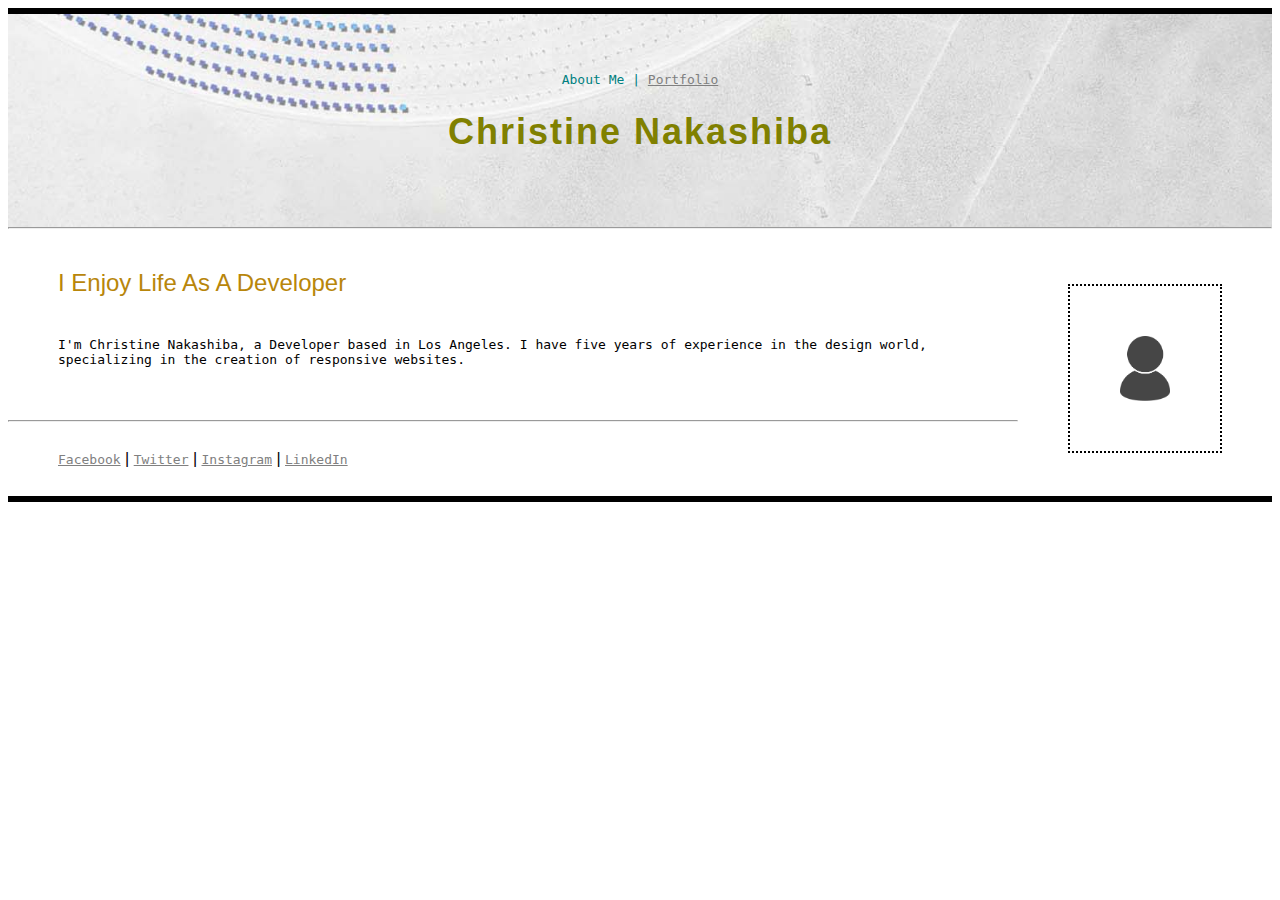
<file: index.html>
<!DOCTYPE html>
<html>

<head>
	<meta charset="utf‐8">
	<title>Christine Nakashiba | About Me</title>
	<link rel="shortcut icon" href="images/favicon.ico" type="image/x-icon">
	<link rel="stylesheet" href="style.css">
</head>

<body>
	<header>
		<hr class="topline">
		<nav> 
			About Me | <a href="portfolio.html">Portfolio</a>
		</nav>
		<h1>Christine Nakashiba</h1>
		<hr>
	</header>

	<div id="about">
		<img src="images/avatar.png" alt="Image of Christine Nakashiba" class="profile">
		<h2>I Enjoy Life As A Developer</h2>
		<p>I'm Christine Nakashiba, a Developer based in Los Angeles. I have five years of experience in the design world, specializing in the creation of responsive websites.</p>
	</div>
	
	<hr>

	<footer>
		<a href="http://www.facebook.com">Facebook</a> | <a href="http://www.twitter.com">Twitter</a> | <a href="http://www.instagram.com">Instagram</a> | <a href="http://www.linkedin.com">LinkedIn</a>
	</footer>

	<hr class="topline">

</body>

</html>
</file>
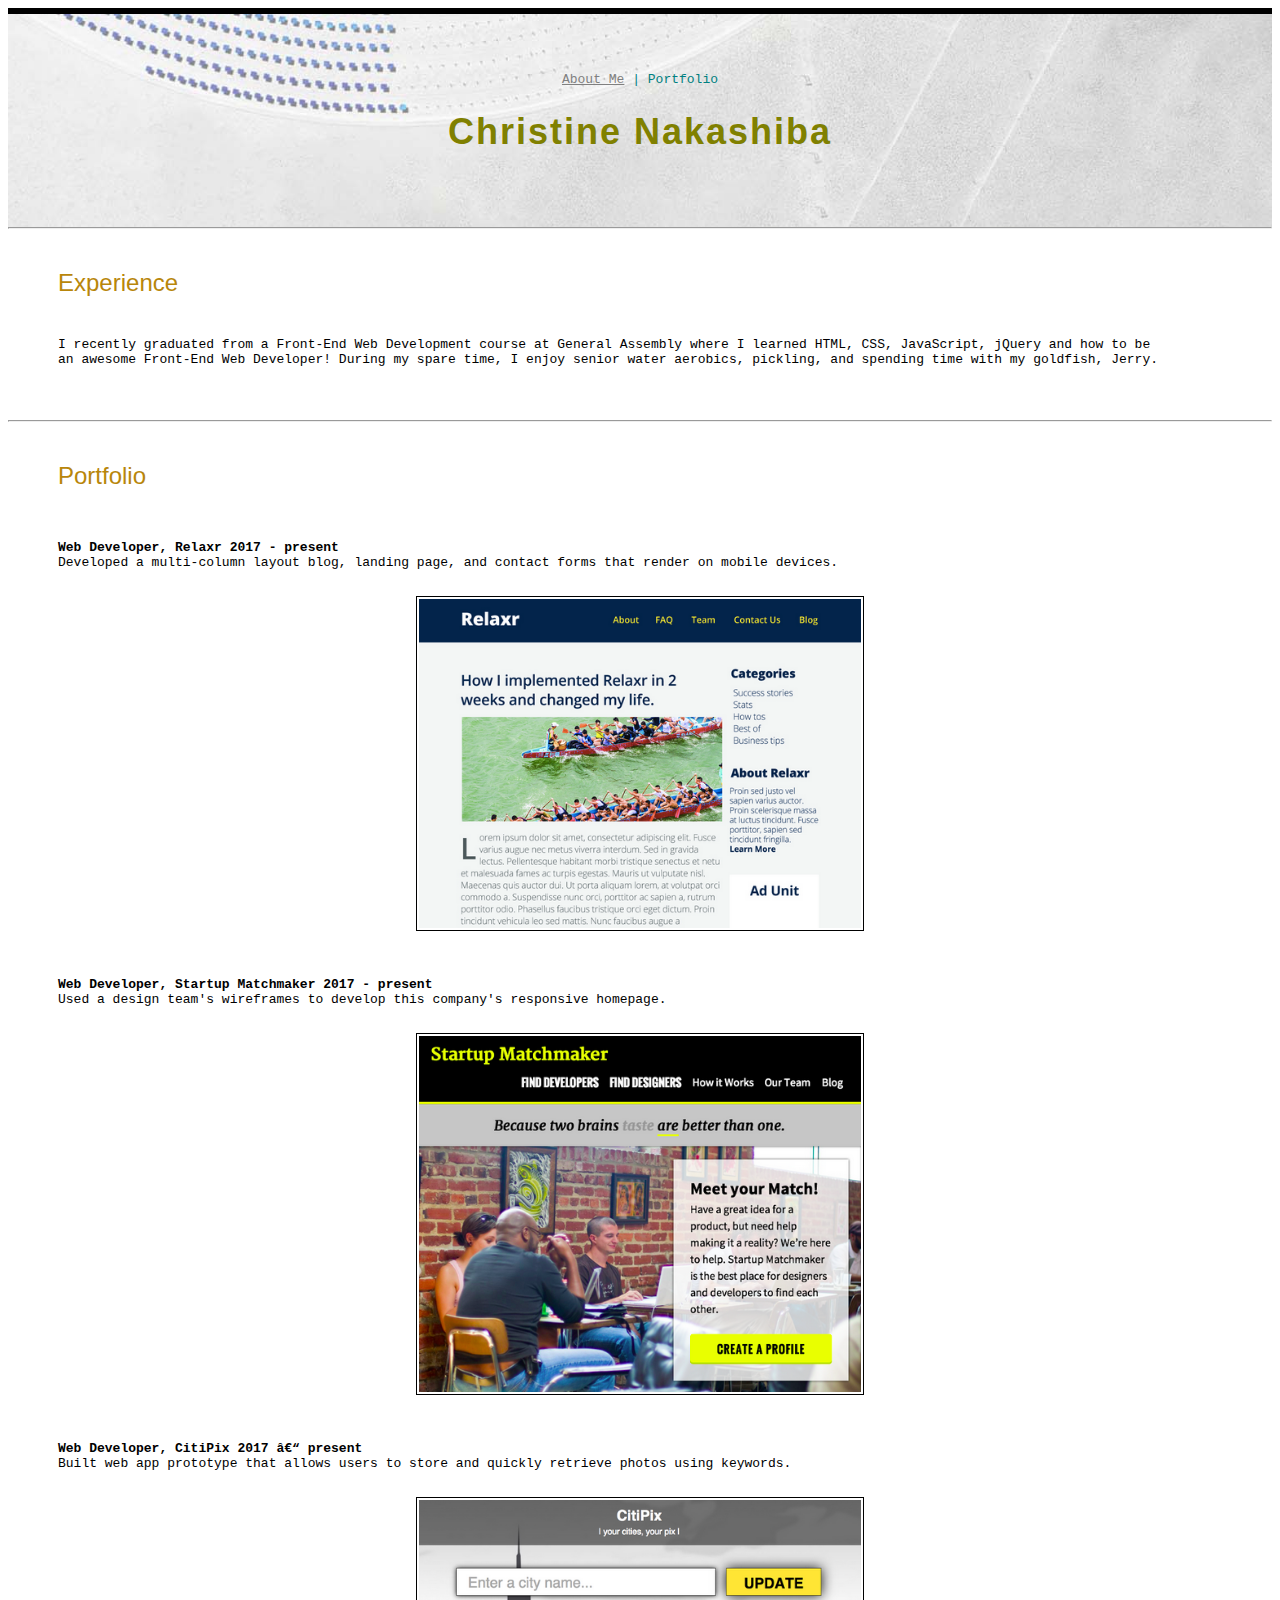
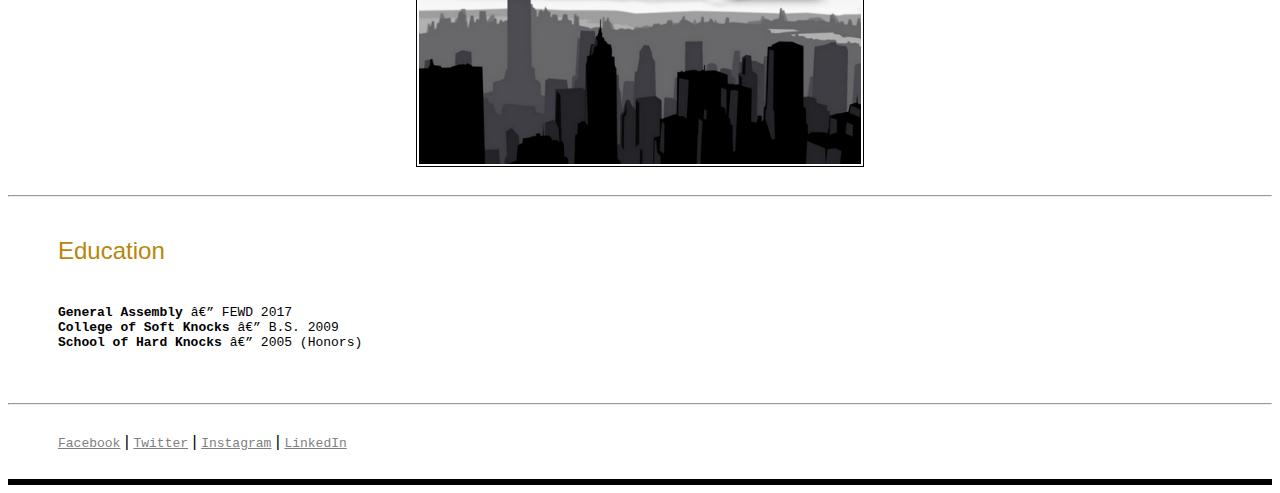
<file: portfolio.html>
<!DOCTYPE html>
<html>

<head>
	<meta charset="utf‐8">
	<title>Christine Nakashiba | Portfolio</title>
	<link rel="shortcut icon" href="images/favicon.ico" type="image/x-icon">	
	<link rel="stylesheet" href="style.css">
</head>

<body>
	<header>
		<hr class="topline">
		<nav> 
			<a href="index.html">About Me</a> | Portfolio
		</nav>
		<h1>Christine Nakashiba</h1>
		<hr>
	</header>
	
	<div id="experience">
		<h2>Experience</h2>
		<p>I recently graduated from a Front-End Web Development course at General Assembly where I learned HTML, CSS, JavaScript, jQuery and how to be an awesome Front-End Web Developer! During my spare time, I enjoy senior water aerobics, pickling, and spending time with my goldfish, Jerry.</p>
	</div>
	
	<hr>

	<div class="portfolio">
		<h2>Portfolio</h2>
		<ul>
			<li> 
				<strong>Web Developer, Relaxr 2017 - present</strong> <br>
				Developed a multi-column layout blog, landing page, and contact forms that render on mobile devices.
			</li>
		</ul>
		<img src="images/relaxr_deliverable.png" alt="Relaxr">
	</div>

	<div class="portfolio">
		<ul>
			<li> 
				<strong>Web Developer, Startup Matchmaker 2017 - present</strong> <br>
				Used a design team's wireframes to develop this company's responsive homepage.
			</li>
		</ul>
		<img src="images/startup_matchmaker_deliverable.png" alt="Startup Matchmaker">
	</div>

	<div class="portfolio">
		<ul>
			<li> 
				<strong>Web Developer, CitiPix 2017 – present</strong> <br>
				Built web app prototype that allows users to store and quickly retrieve photos using keywords.
			</li>
		</ul>
		<img src="images/citipix_deliverable.png" alt="CitiPix">
	</div>
	
	<hr>

	<div id="education">
		<h2>Education</h2>
		<p> <strong>General Assembly</strong> — FEWD 2017 <br>
			<strong>College of Soft Knocks</strong> — B.S. 2009 <br>
			<strong>School of Hard Knocks</strong> — 2005 (Honors)	
		</p>
	</div>
	
	<hr>

	<footer>
		<a href="http://www.facebook.com">Facebook</a> | <a href="http://www.twitter.com">Twitter</a> | <a href="http://www.instagram.com">Instagram</a> | <a href="http://www.linkedin.com">LinkedIn</a>
	</footer>

	<hr class="topline">

</body>
</html>
</file>
<file: style.css>
body {
	font-family: sans-serif;
}

header {
	background: url("images/satellite.jpg");
	background-size: cover;
	background-position: bottom;
}

nav {
	text-align: center;
	font-weight: lighter;
	font-family: monospace;
	padding: 50px 0px 0px 0px;
	color: teal;
}

h1 {
	text-align: center;
	padding: 0px 0px 50px 0px;
	color: #808000;
	font-weight: bold;
	letter-spacing: 2px;
	font-size: 36px;
}

h2, h3 {
	padding: 20px 100px 20px 50px;
	font-weight: lighter; 
	color: #B8860B;
}

/*ul {
    margin-left: 30px;
}*/

li {
	padding: 10px;
	color: black;
	font-family: monospace;
	list-style-type: none;
	list-style-position: outside;
}

strong {
	font-weight: bold;
}

p {
	padding: 0px 100px 40px 50px; 
	color: black;
	font-family: monospace;
}

img {
	display: block;
	width: 35%;
	padding: 2px;
	border: .5px solid black;
	margin: 0 auto;
}

footer {
	padding: 20px 100px 20px 50px; 
}

a {
	color: gray;
	font-family: monospace;
}

.portfolio {
	padding: 0px 0px 20px 0px;
}

.topline {
	border: 3px solid black;
}

.profile {
	width: 50px;
	padding: 50px;
	border: 2px dotted black;
	margin: 35px 50px;
	float: right;
}
</file>
